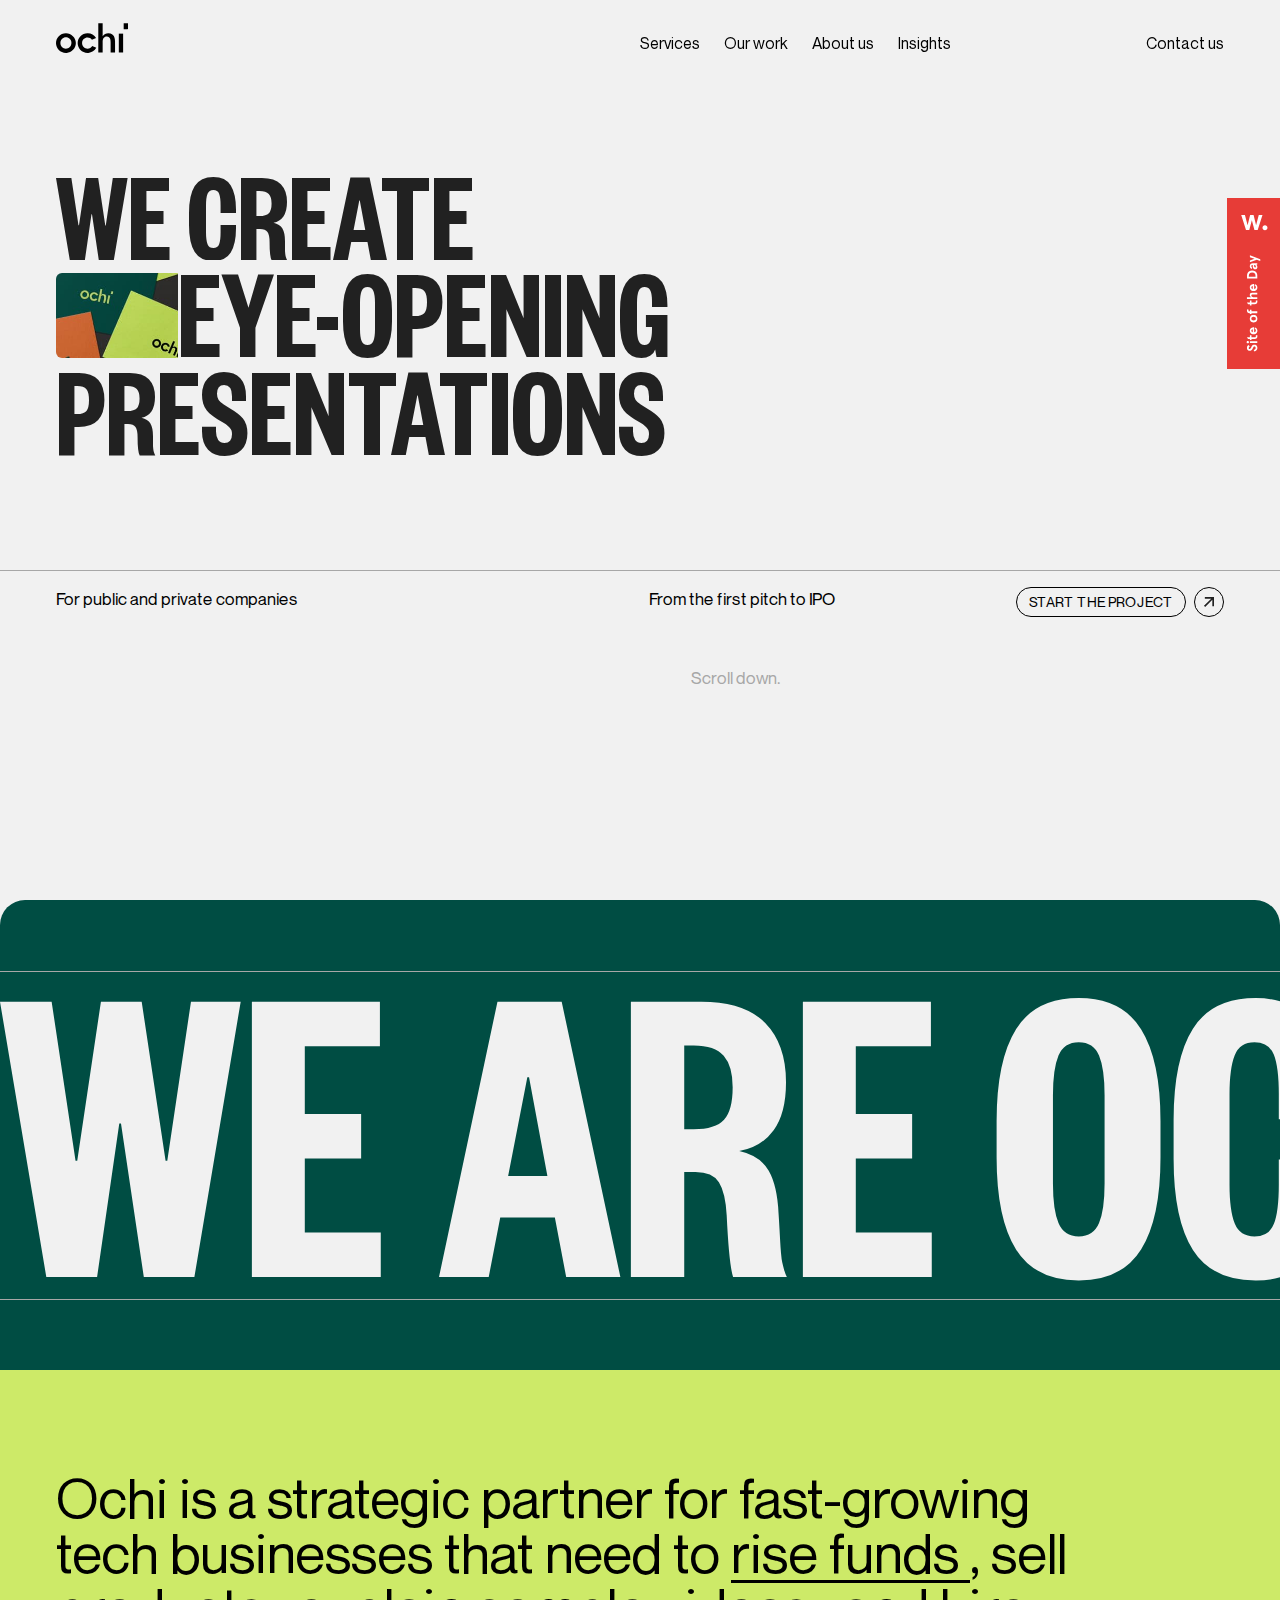
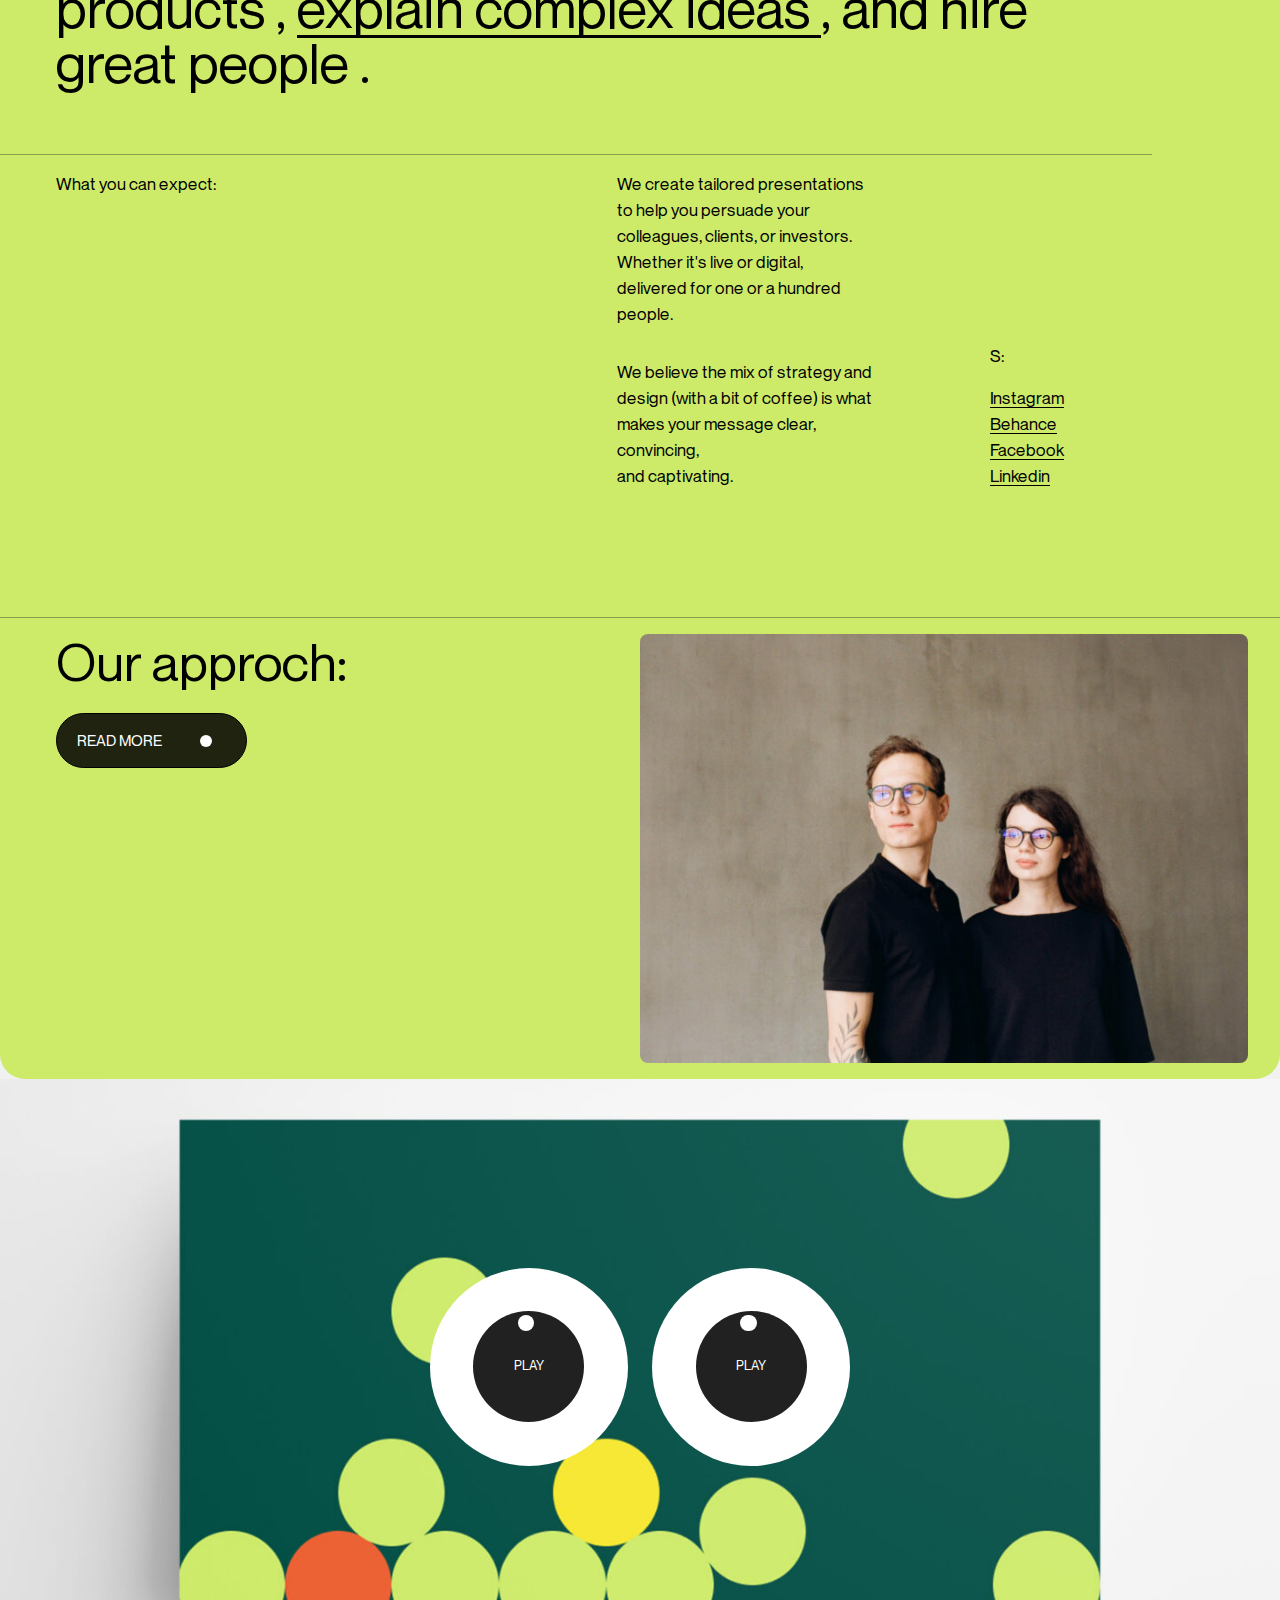
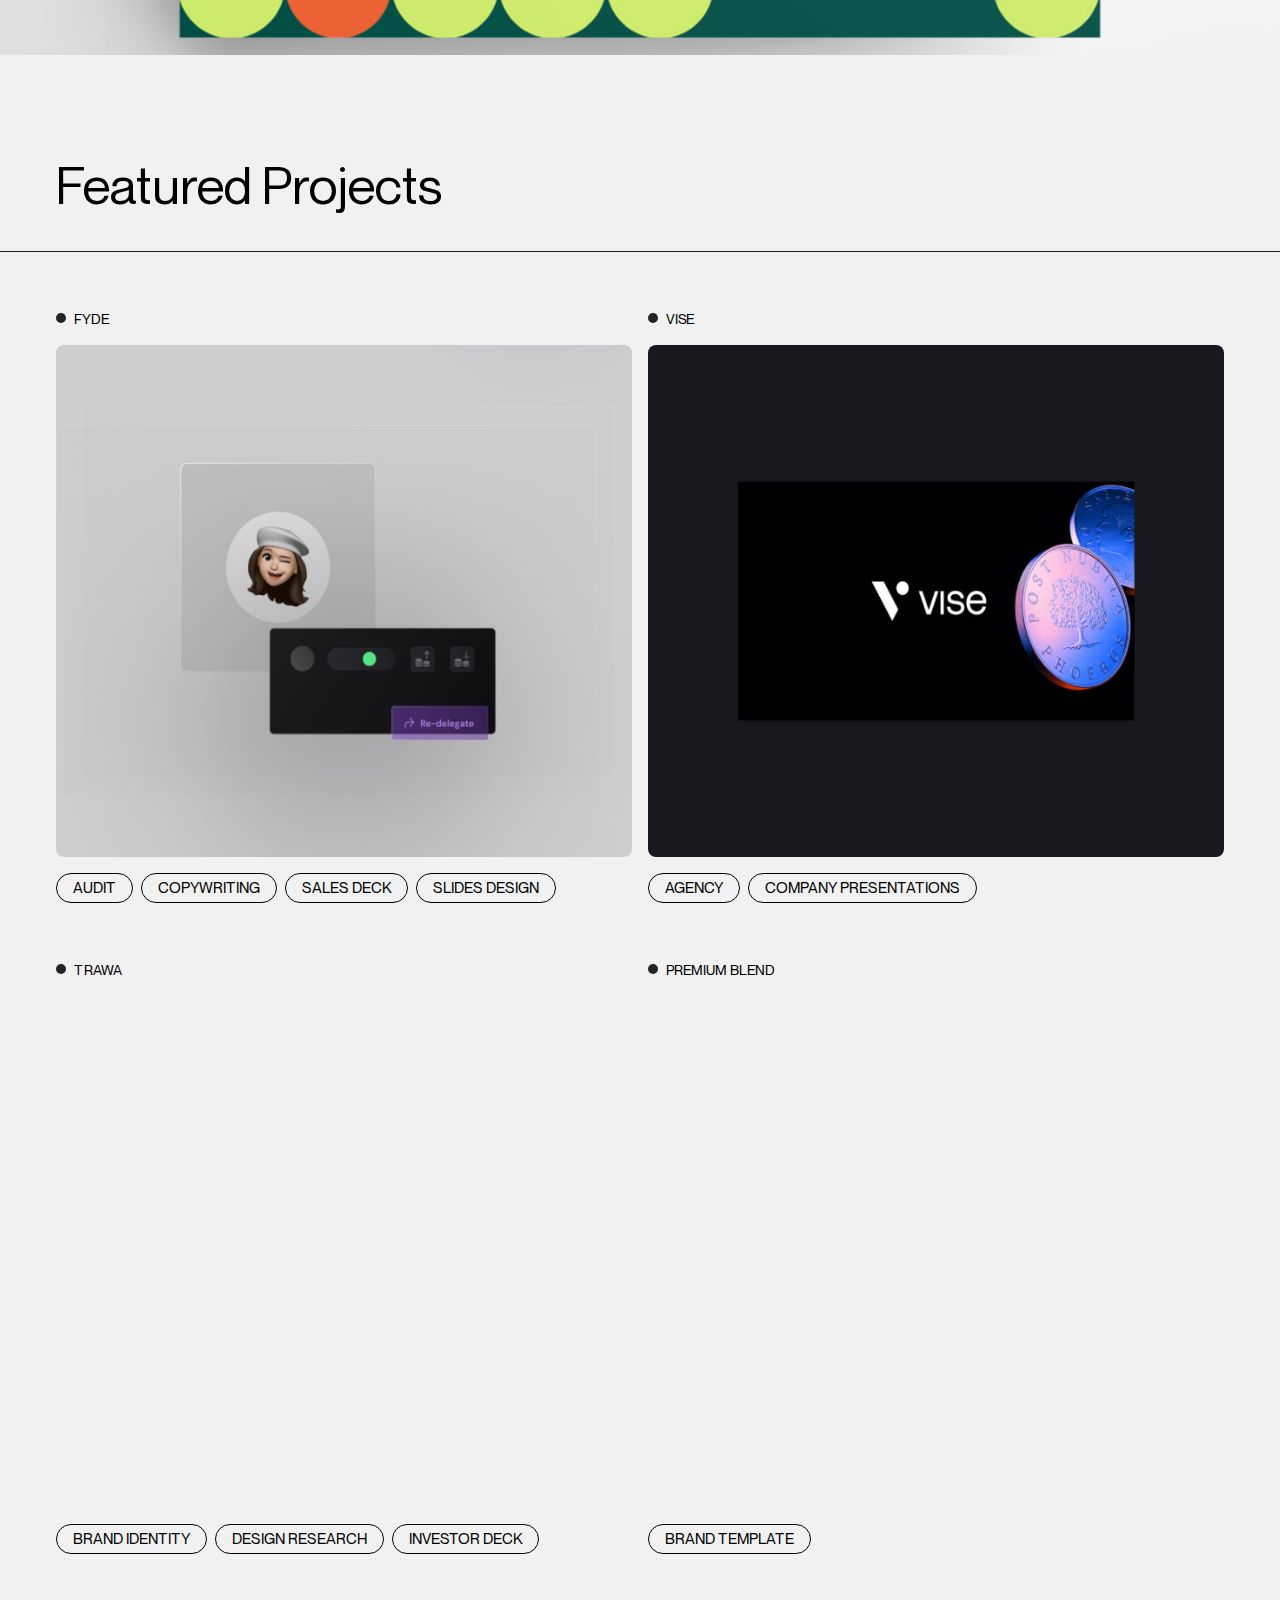
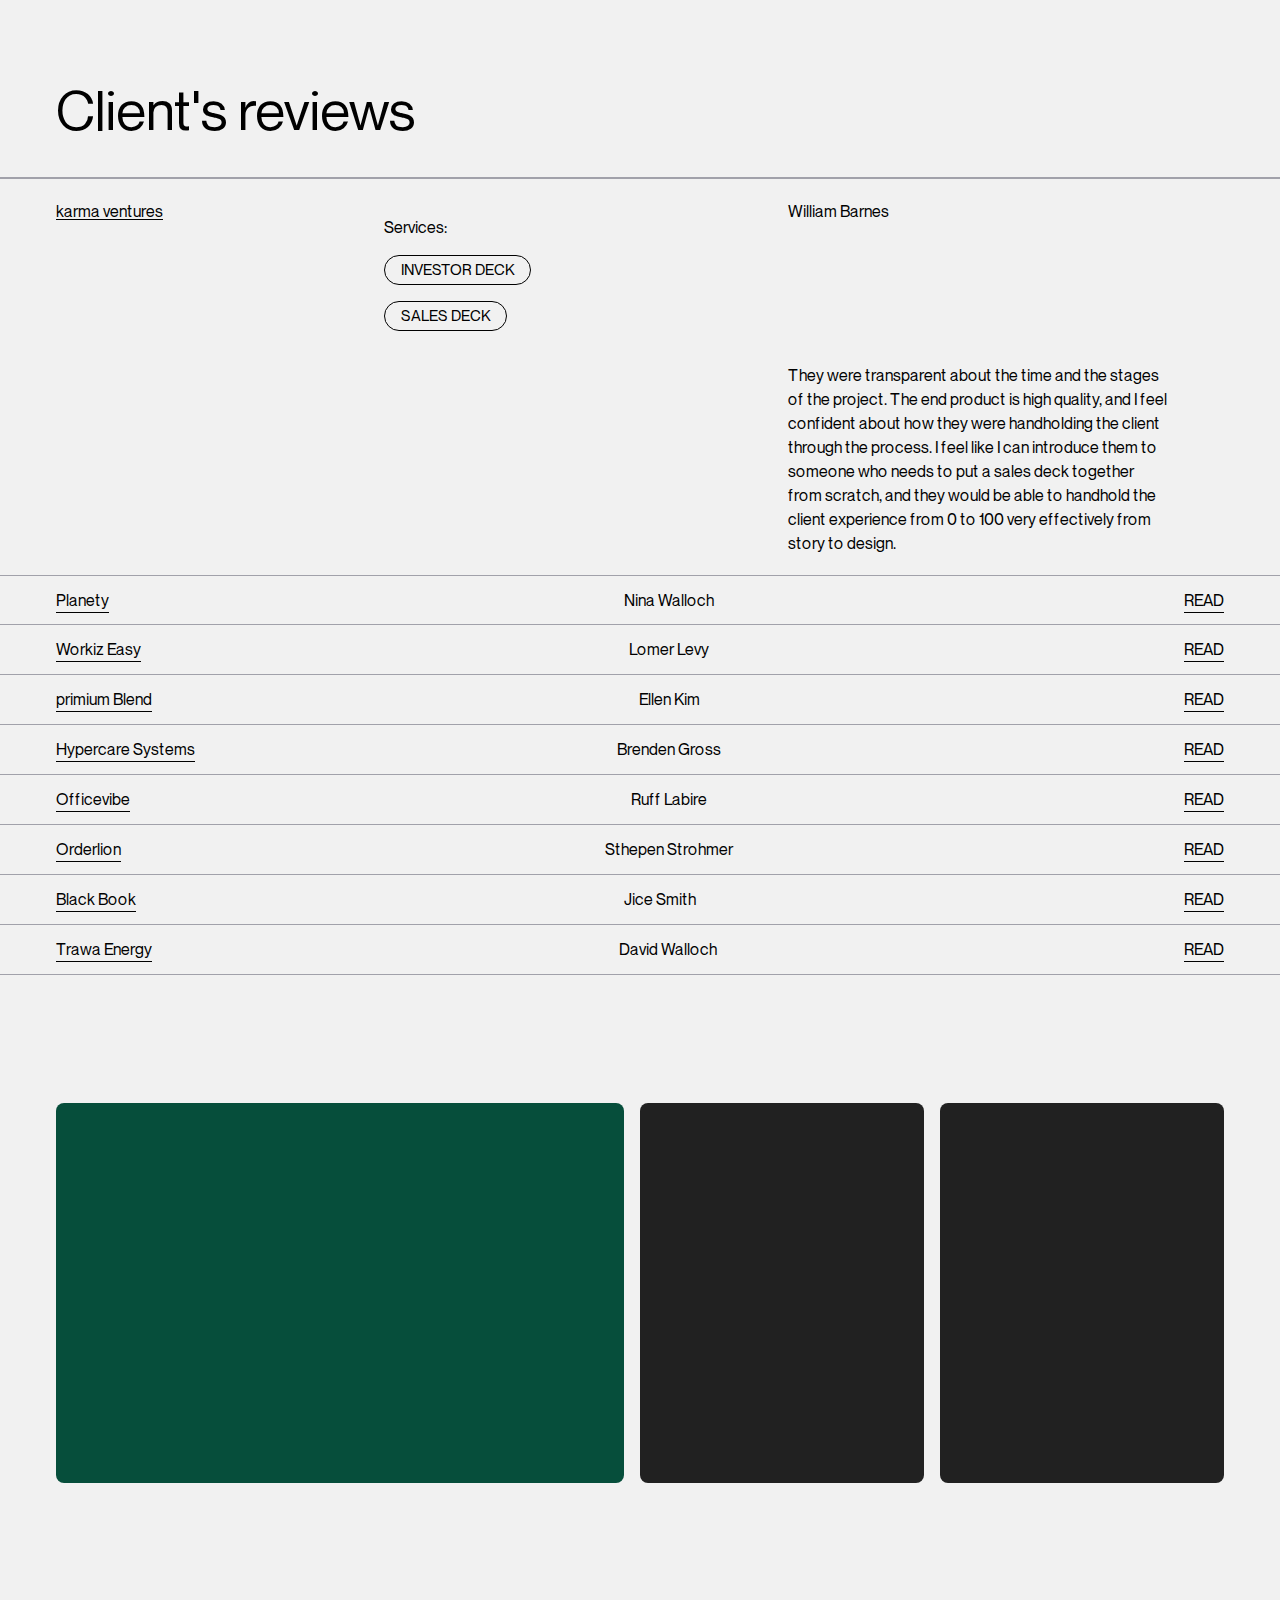
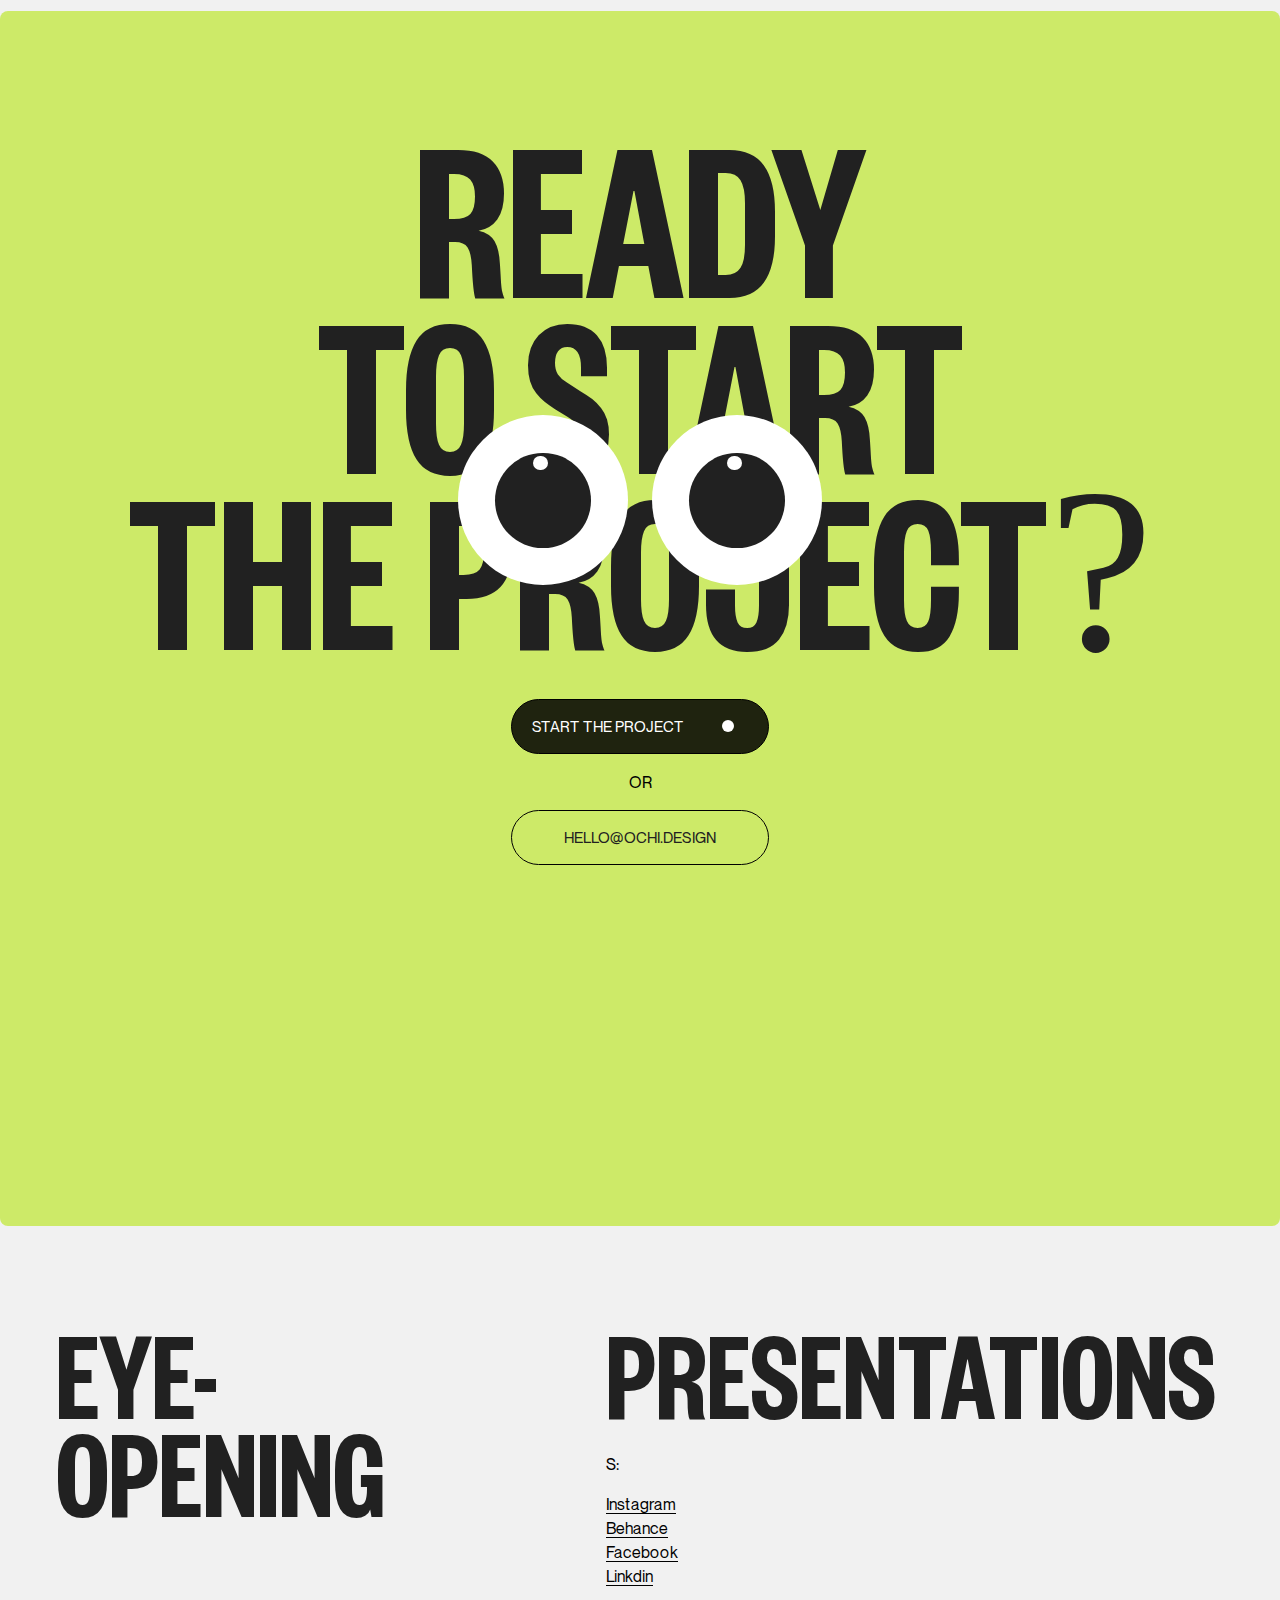
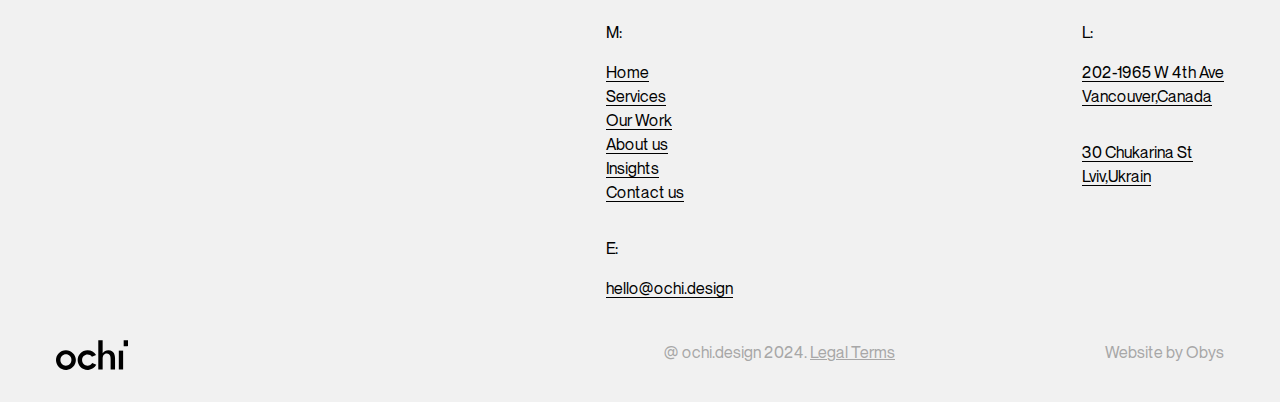
<file: index.html>
<!DOCTYPE html>
<html lang="en">
<head>
    <meta charset="UTF-8">
    <meta name="viewport" content="width=device-width, initial-scale=1.0">
    <link rel="shortcut icon" href="/favicon_io/favicon.ico" type="image/x-icon">
    <link rel="stylesheet" href="style.css">
    <script src="tailwind/tailwind.js"></script>
    <!-- <link rel="stylesheet" href="responsive.css"> -->
    <title>OCHI-Presentation Design Agency</title>
</head>
<body>
    <section class="w-full section-1 relative xl:min-h-screen">
        <header class="fixed flex h-[60px] xl:px-14 xl:h-[8.5vh] px-5 w-full z-50 items-center justify-between bg-opacity-10 backdrop-filter backdrop-blur-md lg:text-[16px]">
            <div class="logo-cnt w-[50%]">
                <div class="logo">
                    <img src="assets/logo.svg" alt="">
                </div>
            </div>
            <div class="nav-cnt w-[50%] hidden lg:flex justify-between lg:pt-[1%]">
                <nav class="flex gap-6">
                    <div class="nav-anchor-cnt">
                        <a href="#" class="nav-anchor">
                            <span>Services</span>
                            <div class="nav-anchor-before">Services</div>
                            <div class="nav-anchor-after">Services</div>
                            <div class="nav-anchor-line"></div>
                        </a>
                    </div>
                    <div class="nav-anchor-cnt">
                        <a href="#" class="nav-anchor">
                            <span>Our work</span>
                            <div class="nav-anchor-before">Our work</div>
                            <div class="nav-anchor-after">Our work</div>
                            <div class="nav-anchor-line"></div>
                        </a>
                    </div>
                    <div class="nav-anchor-cnt">
                        <a href="#" class="nav-anchor">
                            <span>About us</span>
                            <div class="nav-anchor-before">About us</div>
                            <div class="nav-anchor-after">About us</div>
                            <div class="nav-anchor-line"></div>
                        </a>
                    </div>
                    <div class="nav-anchor-cnt">
                        <a href="#" class="nav-anchor">
                            <span>Insights</span>
                            <div class="nav-anchor-before">Insights</div>
                            <div class="nav-anchor-after">Insights</div>
                            <div class="nav-anchor-line"></div>
                        </a>
                    </div>
                </nav>
                <div class="nav-anchor-cnt">
                    <a href="#" class="nav-anchor">
                        <span class="nav-anchor-span">Contact us</span>
                        <div class="nav-anchor-before">Contact us</div>
                        <div class="nav-anchor-after">Contact us</div>
                        <div class="nav-anchor-line"></div>
                    </a>
                </div>
            </div>
            <button class="menu-icon-cnt relative lg:hidden">
                <div class="menu-icon menu-icon-1 w-full h-[1.5px] absolute "></div>
                <div class="menu-icon menu-icon-2 w-full h-[1.5px] absolute "></div>
            </button>
        </header>
        <main class="w-full h-[380px] pl-5 flex items-center md:h-[520px] xl:h-[570px] xl:items-center xl:pl-14">
            <div class="left-main w-[100%] flex flex-col mb-[6.5%] text-[64px] leading-[48px] sm:justify-start sm:text-[64px] sm:leading-[48px] sm:pt-[2%] md:pt-[0%] md:mb-[15%] md:text-[90px] md:leading-[68px] lg:letterSpacing-tightest lg:text-[100px] lg:leading-[70px] lg:mb-[2%] xl:mb-[-4%]  xl:letterSpacing-normal xl:text-[130px] xl:leading-[98px] xl:pt-[0%] xl:font-semibold">
                <div class="hero-text">WE CREATE</div>
                <div class="flex items-end relative mt-2 md:mt-3 xl:mt-3">
                    <div class="hero-img rounded-md self-end h-[41.6px] w-[64px] sm:w-[64px] sm:h-[41.6px] md:w-[90px] md:h-[58.5px] lg:w-[100px] lg:h-[65px] xl:w-[130px] xl:h-[84.5px]"></div>
                    <div class="hero-text absolute z-10 left-[20%] sm:left-[13%] lg:left-[11%] xl:left-[10%]" id="eye-opening">EYE-OPENING</div>
                </div>
                <div class="hero-text">PRESENTATIONS</div>
            </div>
        </main>
        <div class="ipo-pitch-cnt h-[245px] w-[100%] flex flex-col justify-between xl:h-[150px] ]">
            <div class="pitch-box grid grid-cols-1 gap-8 mt-[1%] md:mt-[0%] md:grid-cols-3 md:gap-0 xl:px-14 xl:pt-1.5 px-5 pt-1 ">
                <div class="pitch-text text-[16px] leading-[24px] xl:text-[17px] xl:leading-[26px">
                    For public and private companies
                </div>
                <div class="lg:text-right ">
                    <div class="pitch-text text-[16px] leading-[24px] xl:text-[17px] xl:leading-[26px">
                        From the first pitch to IPO
                    </div>
                </div>
                <div class="wide-btn-nd-arrow-cnt flex gap-2 md:justify-end">
                    <button class="h-elem wide-btn px-4 py-1 text-[14px] leading-[14px] h-[30px] border-[1.5px] border-black rounded-full sm:px-2 xl:h-[30px] xl:px-3">
                        START THE PROJECT
                    </button>
                    <button class="h-elem arrow-btn rounded-full w-[30px] h-[30px] flex justify-center items-center relative overflow-hidden bg-none hidden xl:flex">
                        <div class="h-elem  arrow-btn-div absolute z-10 flex justify-center items-center">
                            <svg xmlns="http://www.w3.org/2000/svg" class="h-elem" viewBox="0 0 24 24" style="fill: #212121;"><path d="M16.0037 9.41421L7.39712 18.0208L5.98291 16.6066L14.5895 8H7.00373V6H18.0037V17H16.0037V9.41421Z"></path></svg>
                        </div>
                        <div class="h-elem arrow-btn-before absolute w-full h-full rounded-full"></div>
                    </button>
                </div>
            </div>
            <div class="scroll-down-text text-[17px] hidden mb-5 xl:flex xl:justify-end">
                <div class="w-[46%] ">Scroll down.</div>
            </div>
        </div>
        <div class="right-main absolute right-0 top-[17%] z-10 scale-50 origin-top-right md:top-[13%] md:scale-100 lg:top-[20%] xl:top-[22%]">
            <svg width="53.08" height="171.358">
                <path class="js-color-bg" fill="#E73C37" d="M0 0h53.08v171.358H0z"></path>
                <g class="js-color-text" fill="#fff">
                    <path d="M30.016 151.575a3.599 3.599 0 0 1-2.484 1.878l-.965-1.535c.623-.155 1.126-.401 1.506-.737.38-.337.57-.768.57-1.293 0-.4-.101-.722-.301-.966-.199-.242-.504-.365-.912-.365-.254 0-.478.083-.674.249a2.423 2.423 0 0 0-.511.62c-.146.249-.331.603-.556 1.061l-.204.424c-.293.584-.66 1.052-1.104 1.403-.443.351-1.011.525-1.703.525-.516 0-.983-.119-1.402-.357-.42-.239-.748-.575-.986-1.009s-.357-.929-.357-1.483c0-1.413.619-2.378 1.855-2.895l.979 1.535c-.721.253-1.082.706-1.082 1.359 0 .282.09.526.271.73.182.205.402.308.665.308s.495-.091.694-.271a2.51 2.51 0 0 0 .512-.657c.141-.258.324-.631.548-1.118.224-.478.454-.879.687-1.206a2.76 2.76 0 0 1 .914-.803c.375-.211.83-.315 1.367-.315.613 0 1.152.139 1.614.417.463.278.819.665 1.067 1.162s.373 1.062.373 1.695a3.545 3.545 0 0 1-.381 1.644M21.627 145.02a1.13 1.13 0 0 1-.833.336c-.332 0-.61-.111-.834-.336s-.336-.502-.336-.833c0-.332.112-.608.336-.833s.502-.337.834-.337c.331 0 .608.112.833.337s.336.501.336.833c0 .331-.111.608-.336.833m1.285-1.74h7.367v1.812h-7.367v-1.812zM29.709 140.226c-.458.479-1.135.716-2.031.716h-3.216v1.141h-1.55v-1.141H21.07l-1.139-1.812h2.98v-1.945h1.55v1.945h3.187c.438 0 .748-.081.928-.242.181-.16.27-.402.27-.723 0-.244-.057-.479-.175-.702l1.462-.424c.176.38.264.779.264 1.198-.001.849-.23 1.511-.688 1.989M29.833 134.72a3.333 3.333 0 0 1-1.433 1.169c-.579.249-1.182.373-1.805.373s-1.225-.124-1.805-.373a3.347 3.347 0 0 1-1.434-1.169c-.375-.531-.563-1.196-.563-1.995 0-.77.184-1.413.549-1.93a3.282 3.282 0 0 1 1.381-1.14 4.239 4.239 0 0 1 1.711-.365h.746v5.072a1.796 1.796 0 0 0 1.168-.49c.332-.307.496-.724.496-1.249 0-.41-.092-.753-.277-1.031-.185-.277-.473-.528-.862-.753l.542-1.462c.691.303 1.223.724 1.592 1.265.371.541.557 1.235.557 2.083 0 .798-.188 1.463-.563 1.995m-4.085-3.574c-.41.088-.746.261-1.009.519s-.394.611-.394 1.06c0 .429.135.784.408 1.067s.604.458.994.526v-3.172zM29.898 122.64c-.33.565-.783.996-1.359 1.294-.574.297-1.221.445-1.943.445-.721 0-1.369-.148-1.943-.445-.576-.298-1.029-.729-1.36-1.294s-.496-1.232-.496-2.002c0-.771.165-1.438.496-2.003a3.301 3.301 0 0 1 1.36-1.293c.574-.298 1.223-.446 1.943-.446.723 0 1.369.148 1.943.446a3.293 3.293 0 0 1 1.359 1.293c.332.564.497 1.232.497 2.003.001.769-.165 1.436-.497 2.002m-1.703-3.347c-.433-.331-.967-.497-1.6-.497s-1.167.166-1.602.497c-.433.33-.649.778-.649 1.345 0 .564.217 1.013.649 1.344.435.332.969.498 1.602.498s1.167-.166 1.6-.498c.435-.331.65-.779.65-1.344.001-.567-.215-1.015-.65-1.345M24.462 115.16v.936h-1.55v-.936h-.381c-.866 0-1.516-.227-1.95-.68-.433-.453-.649-1.074-.649-1.863 0-.556.096-1.014.291-1.374l1.463.396a2.238 2.238 0 0 0-.205.876c0 .556.307.834.92.834h.512v-1.55h1.55v1.55h5.817v1.812h-5.818zM29.709 105.543c-.458.479-1.135.717-2.031.717h-3.216v1.14h-1.55v-1.14H21.07l-1.139-1.813h2.98v-1.944h1.55v1.944h3.187c.438 0 .748-.081.928-.241.181-.16.27-.402.27-.724 0-.244-.057-.478-.175-.702l1.462-.424c.176.38.264.78.264 1.199-.001.848-.23 1.51-.688 1.988M19.931 101.104v-1.812h4.166a2.805 2.805 0 0 1-.942-.973 2.622 2.622 0 0 1-.358-1.367c0-.711.188-1.271.562-1.681.376-.409.93-.614 1.66-.614h5.262v1.813H25.66c-.449 0-.779.09-.994.27-.215.181-.321.455-.321.826 0 .292.103.57.308.833.204.263.516.478.936.644.418.166.945.249 1.578.249h3.113v1.812H19.931zM29.833 91.469a3.333 3.333 0 0 1-1.433 1.169 4.545 4.545 0 0 1-3.61 0 3.345 3.345 0 0 1-1.433-1.169c-.375-.532-.563-1.197-.563-1.995 0-.771.184-1.413.549-1.93a3.284 3.284 0 0 1 1.381-1.141 4.239 4.239 0 0 1 1.711-.365h.746v5.072c.446-.02.838-.183 1.168-.49.332-.307.496-.724.496-1.249 0-.409-.092-.753-.277-1.03-.185-.278-.473-.529-.862-.753l.542-1.462c.691.302 1.223.724 1.592 1.265.371.541.557 1.234.557 2.083-.001.797-.189 1.463-.564 1.995m-4.085-3.574c-.41.088-.746.261-1.009.519-.263.259-.394.611-.394 1.061 0 .428.135.784.408 1.066s.604.458.994.526v-3.172zM20.047 80.572V77.37c0-.847.187-1.631.557-2.353.369-.721.938-1.303 1.703-1.746.764-.444 1.717-.665 2.857-.665 1.139 0 2.092.221 2.857.665.764.443 1.332 1.025 1.701 1.746.371.722.557 1.506.557 2.353v3.202H20.047zm8.478-2.601c0-.975-.251-1.791-.753-2.448-.501-.658-1.372-.987-2.608-.987-1.238 0-2.107.329-2.609.987-.502.657-.754 1.474-.754 2.448v.701h6.725v-.701zM29.812 70.685c-.39.419-.94.628-1.651.628-.731 0-1.315-.277-1.754-.833s-.658-1.306-.658-2.251v-1.286h-.321c-.36 0-.631.122-.812.365s-.271.551-.271.921c0 .633.282 1.059.849 1.271l-.352 1.535a2.326 2.326 0 0 1-1.484-.943c-.374-.512-.562-1.133-.562-1.863 0-.984.261-1.747.782-2.288.521-.54 1.289-.812 2.302-.812h4.399v1.492l-.936.19c.702.573 1.052 1.33 1.052 2.265.001.653-.194 1.19-.583 1.609m-1.382-3.246c-.277-.332-.645-.497-1.104-.497h-.146v1.213c0 .4.078.709.233.929.156.219.395.328.717.328a.655.655 0 0 0 .519-.227c.132-.151.197-.348.197-.592a1.742 1.742 0 0 0-.416-1.154M29.812 61.639l-6.9 2.674v-1.827l4.619-1.711-4.619-1.607v-1.813l10.349 3.801v1.754zM35.481 17.006l-4.782 14.969h-3.266l-2.584-9.682-2.584 9.682h-3.267l-4.783-14.969h3.713l2.674 10.275 2.525-10.275h3.444l2.525 10.275 2.674-10.275zM37.979 27.163c1.426 0 2.496 1.069 2.496 2.495 0 1.425-1.07 2.495-2.496 2.495s-2.494-1.07-2.494-2.495c-.001-1.426 1.068-2.495 2.494-2.495"></path>
                </g>
            </svg>
        </div>
    </section>
    <section class="w-full section-2 flex items-center h-[233px] sm:h-[300px] lg:h-[385px] xl:h-[470px]">
        <div class="marquee w-full h-[50%] pb-4 flex items-center overflow-y-hidden gap-x-6 sm:h-[55%] sm:gap-x-8 md:h-[65%] md:gap-x-12  xl:h-[70%] md:gap-x-20 xl:pb-10">
            <div class="marquee-child text-[126px] leading-[66px] sm:text-[205px] sm:leading-[107px] md:text-[234px] md:leading-[122px] lg:text-[306px] lg:leading-[159px] xl:text-[437px] xl:leading-[227px]">
                WE ARE OCHI
            </div>
            <div class="marquee-child text-[126px] leading-[66px] sm:text-[205px] sm:leading-[107px] md:text-[234px] md:leading-[122px] lg:text-[306px] lg:leading-[159px] xl:text-[437px] xl:leading-[227px]">
                WE ARE OCHI
            </div>
            <div class="marquee-child text-[126px] leading-[66px] sm:text-[205px] sm:leading-[107px] md:text-[234px] md:leading-[122px] lg:text-[306px] lg:leading-[159px] xl:text-[437px] xl:leading-[227px]">
                WE ARE OCHI
            </div>
            <div class="marquee-child text-[126px] leading-[66px] sm:text-[205px] sm:leading-[107px] md:text-[234px] md:leading-[122px] lg:text-[306px] lg:leading-[159px] xl:text-[437px] xl:leading-[227px]">
                WE ARE OCHI
            </div>
            <div class="marquee-child text-[126px] leading-[66px] sm:text-[205px] sm:leading-[107px] md:text-[234px] md:leading-[122px] lg:text-[306px] lg:leading-[159px] xl:text-[437px] xl:leading-[227px]">
                WE ARE OCHI
            </div>
            <div class="marquee-child text-[126px] leading-[66px] sm:text-[205px] sm:leading-[107px] md:text-[234px] md:leading-[122px] lg:text-[306px] lg:leading-[159px] xl:text-[437px] xl:leading-[227px]">
                WE ARE OCHI
            </div>
            <div class="marquee-child text-[126px] leading-[66px] sm:text-[205px] sm:leading-[107px] md:text-[234px] md:leading-[122px] lg:text-[306px] lg:leading-[159px] xl:text-[437px] xl:leading-[227px]">
                WE ARE OCHI
            </div>
            <div class="marquee-child text-[126px] leading-[66px] sm:text-[205px] sm:leading-[107px] md:text-[234px] md:leading-[122px] lg:text-[306px] lg:leading-[159px] xl:text-[437px] xl:leading-[227px]">
                WE ARE OCHI
            </div>
            <div class="marquee-child text-[126px] leading-[66px] sm:text-[205px] sm:leading-[107px] md:text-[234px] md:leading-[122px] lg:text-[306px] lg:leading-[159px] xl:text-[437px] xl:leading-[227px]">
                WE ARE OCHI
            </div>
            <div class="marquee-child text-[126px] leading-[66px] sm:text-[205px] sm:leading-[107px] md:text-[234px] md:leading-[122px] lg:text-[306px] lg:leading-[159px] xl:text-[437px] xl:leading-[227px]">
                WE ARE OCHI
            </div>
            <div class="marquee-child text-[126px] leading-[66px] sm:text-[205px] sm:leading-[107px] md:text-[234px] md:leading-[122px] lg:text-[306px] lg:leading-[159px] xl:text-[437px] xl:leading-[227px]">
                WE ARE OCHI
            </div>
            <div class="marquee-child text-[126px] leading-[66px] sm:text-[205px] sm:leading-[107px] md:text-[234px] md:leading-[122px] lg:text-[306px] lg:leading-[159px] xl:text-[437px] xl:leading-[227px]">
                WE ARE OCHI
            </div>
            <div class="marquee-child text-[126px] leading-[66px] sm:text-[205px] sm:leading-[107px] md:text-[234px] md:leading-[122px] lg:text-[306px] lg:leading-[159px] xl:text-[437px] xl:leading-[227px]">
                WE ARE OCHI
            </div>
        </div>
    </section>
    <section class="w-full section-3 pt-16 xl:pt-[100px]">
        <div class="lime-description w-full text-[31px] leading-[31px] px-6 pb-16 md:text-[40px] md:leading-[40px] lg:text-[52px] lg:leading-[52px] xl:text-[55px] xl:leading-[55px] xl:px-14 xl:w-[90%]">
            Ochi is a strategic partner for fast-growing tech businesses that need to
            <a class="sonic-parent cursor-pointer">
                <div class="sonic relative inline underline underline-offset-2 decoration-[0.07em] lg:no-underline">
                    <span class="">rise funds</span>
                    <div class="sonic-before absolute hidden lg:block h-[0.05em]"></div>
                    <div class="sonic-after absolute hidden lg:block h-[0.05em]"></div>
                </div>
            </a>,<br class="hidden lg:block xl:hidden">
            <a class="sonic-parent cursor-pointer">
                <div class="sonic relative inline underline underline-offset-2 decoration-[0.07em] lg:no-underline">
                    <span class="">sell products</span>
                    <div class="sonic-before absolute hidden lg:block h-[0.05em]"></div>
                    <div class="sonic-after absolute hidden lg:block h-[0.05em]"></div>
                </div>
            </a>,
            <a class="sonic-parent cursor-pointer">
                <div class="sonic relative inline underline underline-offset-2 decoration-[0.07em] lg:no-underline">
                    <span class="">
                        explain complex ideas
                    </span>
                    <div class="sonic-before absolute hidden lg:block h-[0.05em]"></div>
                    <div class="sonic-after absolute hidden lg:block h-[0.05em]"></div>
                </div>
            </a>,<br class="hidden lg:block xl:hidden"> and 
            <a class="sonic-parent cursor-pointer">
                <div class="sonic relative inline underline underline-offset-2 decoration-[0.07em] lg:no-underline">
                    <span class="">
                        hire great people
                    </span>
                    <div class="sonic-before absolute hidden lg:block  h-[0.05em]"></div>
                    <div class="sonic-after absolute hidden lg:block h-[0.05em] "></div>
                </div>
            </a>.
        </div>
        <div class="summary_nd_socials_cnt px-6 pt-4 pb-24 flex flex-col gap-8 md:flex-row md:justify-between  xl:text-[17px] xl:leading-[26px] xl:pb-32 xl:px-14">
            <div class="expact lg:w-[38%]">What you can expect:</div>
            <div class="summary-wrapper md:w-[35%] lg:w-[30%] xl:w-[22%]">
                <div class="">
                    We create tailored presentations to help <br class="md:hidden">
                    you persuade your colleagues, clients, or <br class="md:hidden" >
                    investors. Whether it's live or digital,<br class="md:hidden"> 
                    delivered for one or a hundred people.
                </div>
                <div class="mt-8">
                    We believe the mix of strategy and <br class="md:hidden">
                    design (with a bit of coffee) is what <br class="md:hidden">
                    makes your message clear, convincing, <br>
                    and captivating.
                </div>
            </div>
            <div class="socials-wrapper md:flex md:flex-col md:justify-end md:items-end xl:w-[20%] xl:items-start">
                <div class="">
                    <div class="">S:</div>
                    <div class="socials-cnt mt-6 md:mt-4">
                        <div class="">
                            <a class="sonic-parent cursor-pointer">
                                <div class="sonic relative inline underline underline-offset-2 decoration-[0.07em] lg:no-underline">
                                    <span class="">Instagram</span>
                                    <div class="sonic-before absolute hidden lg:block h-[0.5px] bottom-[0.5px]"></div>
                                    <div class="sonic-after absolute hidden lg:block h-[0.5px] bottom-[0.5px]"></div>
                                </div>
                            </a>
                        </div>
                        <div class="">
                            <a class="sonic-parent cursor-pointer">
                                <div class="sonic relative inline underline underline-offset-2 decoration-[0.07em] lg:no-underline">
                                    <span class="">Behance</span>
                                    <div class="sonic-before absolute hidden lg:block h-[0.5px] bottom-[0.5px]"></div>
                                    <div class="sonic-after absolute hidden lg:block h-[0.5px] bottom-[0.5px]"></div>
                                </div>
                            </a>
                        </div>
                        <div class="">
                            <a class="sonic-parent cursor-pointer">
                                <div class="sonic relative inline underline underline-offset-2 decoration-[0.07em] lg:no-underline">
                                    <span class="">Facebook</span>
                                    <div class="sonic-before absolute hidden lg:block h-[0.5px] bottom-[0.5px]"></div>
                                    <div class="sonic-after absolute hidden lg:block h-[0.5px] bottom-[0.5px]"></div>
                                </div>
                            </a>
                        </div>
                        <div class="">
                            <a class="sonic-parent cursor-pointer">
                                <div class="sonic relative inline underline underline-offset-2 decoration-[0.07em] lg:no-underline">
                                    <span class="">Linkedin</span>
                                    <div class="sonic-before absolute hidden lg:block h-[0.5px] bottom-[0.5px]"></div>
                                    <div class="sonic-after absolute hidden lg:block h-[0.5px] bottom-[0.5px]"></div>
                                </div>
                            </a>
                        </div>
                    </div>
                </div>
            </div>
        </div>
        <div class="approch_nd_team_cnt  w-full px-6 py-4 grid grid-cols-1 gap-10 md:grid-cols-2 md:gap-0 xl:px-14">
            <div class="approch-nd_btn_cnt">
                <div class="text-[31px] leading-[31px] md:text-[40px] md:leading-[40px] lg:text-[52px] lg:leading-[52px]xl:text-[55px] xl:leading-[55px]">Our approch:</div>
                <button class="blink-parent blink-hover flex justify-between items-center gap-6 mt-6 px-5 h-[55px] rounded-full border-[1px] border-black bg-black/85 text-[14px] leading-[14px] text-white relative overflow-hidden xl:text-[15px] xl:leading-[15px]">
                    <span class="blink-hover relative z-10">
                        READ MORE
                    </span>
                    <div class="blink-dot blink-hover w-[40px] h-[40px] rounded-full bg-white relative z-10">
                        <svg xmlns="http://www.w3.org/2000/svg" class="blink-hover" viewBox="0 0 24 24" style="fill: #212121;"><path d="M16.0037 9.41421L7.39712 18.0208L5.98291 16.6066L14.5895 8H7.00373V6H18.0037V17H16.0037V9.41421Z"></path></svg>
                    </div>
                    <div class="blink-hover absolute blink-black w-[100%] rounded-full bg-black left-[0]"></div>
                </button>
            </div>
            <div class="team-photo-cnt w-full md:w-auto">
                <div class="team-photo w-[100%] h-[62vw] rounded-lg md:w-[47.5vw] md:h-[33.5vw] overflow-hidden">
                    <img src="assets/team.jpg" class="w-full h-full" alt="" loading="lazy">
                </div>
            </div>
        </div>
    </section>
    <section class="w-full section-4 h-[75vw] flex justify-center items-center sm:h-[60vw] xl:h-[45vw]">
        <div class="eye-cnt flex justify-center items-center gap-6">
            <div class="eye-ball w-[32vw] h-[32vw] flex justify-center items-center sm:w-[29vw] sm:h-[29vw] md:w-[25vw] md:h-[25vw] lg:w-[20vw] lg:h-[20vw] xl:w-[15.5vw] xl:h-[15.5vw]">
                <div class="eye relative flex justify-center items-center">
                    <div class="pupil relative shadow-3xl">
                        <div class="pupil-dot absolute rounded-full bg-white"></div>
                    </div>
                    <div class="play absolute cursor-pointer text-white text-[2.7vw] leading-[2.7vw] sm:text-[2.2vw] sm:leading-[2.2vw] md:text-[2vw] md:leading-[2vw] lg:text-[1.4vw] lg:leading-[1.4vw] xl:text-[1vw] xl:leading-[1vw]">PLAY</div>
                </div>
            </div>
            <div class="eye-ball w-[32vw] h-[32vw] flex justify-center items-center sm:w-[29vw] sm:h-[29vw] md:w-[25vw] md:h-[25vw] lg:w-[20vw] lg:h-[20vw] xl:w-[15.5vw] xl:h-[15.5vw]">
                <div class="eye relative flex justify-center items-center">
                    <div class="pupil relative shadow-3xl">
                        <div class="pupil-dot absolute rounded-full bg-white"></div>
                    </div>
                    <div class="play absolute cursor-pointer text-white text-[2.7vw] leading-[2.7vw] sm:text-[2.2vw] sm:leading-[2.2vw] md:text-[2vw] md:leading-[2vw] lg:text-[1.4vw] lg:leading-[1.4vw] xl:text-[1vw] xl:leading-[1vw]">PLAY</div>
                </div>
            </div>
        </div>
    </section>
    <section class="w-full section-5 pt-16">
        <div class="featured-box px-5 pb-10 text-[31px] leading-[31px] md:text-[40px] md:leading-[40px] lg:text-[52px] lg:leading-[52px] lg:pt-10 xl:px-14">Featured Projects</div>
        <div class="poster-parent grid grid-cols-1 pt-14 gap-12 md:grid-cols-2 md:gap-4 md:px-4 xl:px-14">
            <div class="poster-cnt px-5 md:px-0">
                <div class="fyde flex gap-2 items-center">
                    <div class="w-[10px] h-[10px] rounded-full bg-black/85"></div>
                    <div class="text-[14px] leading-[21px]">FYDE</div>
                </div>
                <div id="fyde-wrapper" class="poster-wrapper relative w-[100%] h-[77vw] md:h-[40vw] mt-4">
                    <div class="poster w-full h-full rounded-lg xl:relative overflow-hidden" id="first-poster">
                        <img src="assets/pic-1.png" class="w-full h-full" loading="lazy" alt="">
                    </div>
                    <div class="poster-text-parent absolute hidden xl:block h-[auto] w-[auto] overflow-hidden">
                        <div class="poster-text-wrapper">
                            <div id="vise" class="vise poster-text-cnt relative text-[170px] leading-[140px] flex justify-center items-center overflow-hidden">
                                <div class="text-item">F</div>
                                <div class="text-item">Y</div>
                                <div class="text-item">D</div>
                                <div class="text-item">E</div>
                            </div>
                        </div>
                    </div>
                </div>
                <div class="poster-links-wrapper w-[100%] flex gap-2 flex-wrap mt-4">
                    <button class="blink-parent blink-hover relative flex justify-between items-center px-4 py-1 text-[14px] leading-[14px] h-[30px] rounded-full border-[1px] border-black relative overflow-hidden xl:text-[15px] xl:leading-[15px]">
                        <span class="blink-hover relative z-10">
                            AUDIT
                        </span>
                        <div class="blink-hover absolute blink-black w-[120%] rounded-full bg-black -left-[10%]"></div>
                    </button>
                    <button class="blink-parent blink-hover relative flex justify-between items-center px-4 py-1 text-[14px] leading-[14px] h-[30px] rounded-full border-[1px] border-black relative overflow-hidden xl:text-[15px] xl:leading-[15px]">
                        <span class="blink-hover relative z-10">
                            COPYWRITING
                        </span>
                        <div class="blink-hover absolute blink-black w-[100%] rounded-full bg-black left-[0]"></div>
                    </button>
                    <button class="blink-parent blink-hover relative flex justify-between items-center px-4 py-1 text-[14px] leading-[14px] h-[30px] rounded-full border-[1px] border-black relative overflow-hidden xl:text-[15px] xl:leading-[15px]">
                        <span class="blink-hover relative z-10">
                            SALES DECK
                        </span>
                        <div class="blink-hover absolute blink-black w-[100%] rounded-full bg-black left-[0]"></div>
                    </button>
                    <button class="blink-parent blink-hover relative flex justify-between items-center px-4 py-1 text-[14px] leading-[14px] h-[30px] rounded-full border-[1px] border-black relative overflow-hidden xl:text-[15px] xl:leading-[15px]">
                        <span class="blink-hover relative z-10">
                            SLIDES DESIGN
                        </span>
                        <div class="blink-hover absolute blink-black w-[100%] rounded-full bg-black left-[0]"></div>
                    </button>
                </div>
            </div>
            <div class="poster-cnt px-5 md:px-0">
                <div class="fyde flex gap-2 items-center">
                    <div class="w-[10px] h-[10px] rounded-full bg-black/85"></div>
                    <div class="text-[14px] leading-[21px]">VISE</div>
                </div>
                <div id="vise-wrapper" class="poster-wrapper w-[100%] h-[77vw] md:h-[40vw]  mt-4 lg:relative">
                    <div class="poster w-full h-full rounded-lg xl:relative overflow-hidden" id="second-poster">
                        <img src="assets/pic-2.jpg" class="w-full h-full" loading="lazy" alt="">
                    </div>
                    <div class="poster-text-parent absolute hidden xl:block h-[auto] w-[auto] overflow-hidden">
                        <div class="poster-text-wrapper">
                            <div id="vise" class="vise poster-text-cnt relative text-[170px] leading-[140px] flex justify-center items-center overflow-hidden">
                                <div class="text-item">V</div>
                                <div class="text-item">I</div>
                                <div class="text-item">S</div>
                                <div class="text-item">E</div>
                            </div>
                        </div>
                    </div>
                </div>
                <div class="poster-links-wrapper w-[100%] flex gap-2 flex-wrap mt-4">
                    <button class="blink-parent blink-hover relative flex justify-between items-center px-4 py-1 text-[14px] leading-[14px] h-[30px] rounded-full border-[1px] border-black relative overflow-hidden xl:text-[15px] xl:leading-[15px]">
                        <span class="blink-hover relative z-10">
                            AGENCY
                        </span>
                        <div class="blink-hover absolute blink-black w-[100%] rounded-full bg-black left-[0]"></div>
                    </button>
                    <button class="blink-parent blink-hover relative flex justify-between items-center px-4 py-1 text-[14px] leading-[14px] h-[30px] rounded-full border-[1px] border-black relative overflow-hidden xl:text-[15px] xl:leading-[15px]">
                        <span class="blink-hover relative z-10">
                            COMPANY PRESENTATIONS
                        </span>
                        <div class="blink-hover absolute blink-black w-[100%] rounded-full bg-black left-[0]"></div>
                    </button>
                </div>
            </div>
        </div>
        <div class="poster-parent grid grid-cols-1 pt-14 gap-12 md:grid-cols-2 md:gap-4 md:px-4  xl:px-14">
            <div class="poster-cnt px-5 md:px-0">
                <div class="trawa flex gap-2 items-center">
                    <div class="w-[10px] h-[10px] rounded-full bg-black/85"></div>
                    <div class="text-[14px] leading-[21px]">TRAWA</div>
                </div>
                <div id="trawa-wrapper" class="poster-wrapper relative w-[100%] h-[77vw] md:h-[40vw]  mt-4">
                    <div class="poster w-full h-full rounded-lg xl:relative overflow-hidden" id="third-poster">
                        <img src="assets/pic-3.jpg" class="w-full h-full" loading="lazy" alt="">
                    </div>
                    <div class="poster-text-parent absolute hidden xl:block h-[auto] w-[auto] overflow-hidden">
                        <div class="poster-text-wrapper">
                            <div class="poster-text-cnt relative text-[170px] leading-[140px] flex justify-center items-center overflow-hidden">
                                <div class="text-item">T</div>
                                <div class="text-item">R</div>
                                <div class="text-item">A</div>
                                <div class="text-item">W</div>
                                <div class="text-item">A</div>
                            </div>
                        </div>
                    </div>
                </div>
                <div class="poster-links-wrapper w-[100%] flex gap-2 flex-wrap mt-4">
                    <button class="blink-parent blink-hover relative flex justify-between items-center px-4 py-1 text-[14px] leading-[14px] h-[30px] rounded-full border-[1px] border-black relative overflow-hidden xl:text-[15px] xl:leading-[15px]">
                        <span class="blink-hover relative z-10">
                            BRAND IDENTITY
                        </span>
                        <div class="blink-hover absolute blink-black w-[100%] rounded-full bg-black left-[0]"></div>
                    </button>
                    <button class="blink-parent blink-hover relative flex justify-between items-center px-4 py-1 text-[14px] leading-[14px] h-[30px] rounded-full border-[1px] border-black relative overflow-hidden xl:text-[15px] xl:leading-[15px]">
                        <span class="blink-hover relative z-10">
                            DESIGN RESEARCH
                        </span>
                        <div class="blink-hover absolute blink-black w-[100%] rounded-full bg-black left-[0]"></div>
                    </button>
                    <button class="blink-parent blink-hover relative flex justify-between items-center px-4 py-1 text-[14px] leading-[14px] h-[30px] rounded-full border-[1px] border-black relative overflow-hidden xl:text-[15px] xl:leading-[15px]">
                        <span class="blink-hover relative z-10">
                            INVESTOR DECK
                        </span>
                        <div class="blink-hover absolute blink-black w-[100%] rounded-full bg-black left-[0]"></div>
                    </button>
                </div>
            </div>
            <div class="poster-cnt px-5 md:px-0">
                <div class="fyde flex gap-2 items-center">
                    <div class="w-[10px] h-[10px] rounded-full bg-black/85"></div>
                    <div class="text-[14px] leading-[21px]">PREMIUM BLEND</div>
                </div>
                <div id="primium-wrapper" class="poster-wrapper relative w-[100%] h-[77vw] md:h-[40vw]  mt-4">
                    <div class="poster w-full h-full rounded-lg xl:relative overflow-hidden" id="fourth-poster">
                        <img src="assets/pic-4.png" class="w-full h-full" loading="lazy" alt="">
                    </div>
                </div>
                
                <div class="poster-links-wrapper w-[100%] flex gap-2 flex-wrap mt-4">
                    <button class="blink-parent blink-hover relative flex justify-between items-center px-4 py-1 text-[14px] leading-[14px] h-[30px] rounded-full border-[1px] border-black relative overflow-hidden xl:text-[15px] xl:leading-[15px]">
                        <span class="blink-hover relative z-10">
                            BRAND TEMPLATE
                        </span>
                        <div class="blink-hover absolute blink-black w-[100%] rounded-full bg-black left-[0]"></div>
                    </button>
                </div>
            </div>
        </div>
    </section>
    <section class="w-full section-6 mt-32">
        <div class="text-[31px] leading-[31px] pb-10 border-b-[2px] border-0 border-zinc-400 px-5 xl:text-[55px] xl:leading-[55px] xl:px-14">Client's reviews</div>
        <div class="grid grid-cols-1 relative pt-5 gap-8 lg:grid-cols-3 lg:gap-0 lg:pr-32  ">
            <a href="" class="px-5 text-[16px] leading-[24px] underline underline-offset-2 decoration-[1px] xl:pl-14">karma ventures</a>
            <div class="mt-4 px-5 lg:px-0">
                <div class="text-[16px] leading-[24px]">Services:</div>
                <div class="flex gap-4 mt-4 lg:block">
                    <button class="blink-parent blink-hover relative flex justify-between items-center px-4 py-1 text-[14px] leading-[14px] h-[30px] rounded-full border-[1px] border-black relative overflow-hidden lg:block xl:text-[15px] xl:leading-[15px] hover:text-white">
                        <span class="blink-hover relative z-10">
                            INVESTOR DECK
                        </span>
                        <div class="blink-hover absolute blink-black w-[100%] rounded-full bg-black left-[0]"></div>
                    </button>
                    <button class="blink-parent blink-hover relative flex justify-between items-center px-4 py-1 text-[14px] leading-[14px] h-[30px] rounded-full border-[1px] border-black relative overflow-hidden lg:mt-4 xl:text-[15px] xl:leading-[15px]  hover:text-white">
                        <span class="blink-hover relative z-10">
                            SALES DECK
                        </span>
                        <div class="blink-hover absolute blink-black w-[100%] rounded-full bg-black left-[0]"></div>
                    </button>
                </div>
            </div>
            <div class="px-5 text-[16px] leading-[24px] pb-5 border-b-[2px] border-0 border-zinc-400 lg:w-[110%] lg:border-0">
                <div class="">William Barnes</div>
                <div class="William-img w-[100px] h-[100px] rounded-lg mt-4 overflow-hidden">
                    <img src="assets/william.png" class="w-full h-full" loading="lazy" alt="">
                </div>
                <div class="mt-6">
                    They were transparent about the time and the stages of the project. The end product is high quality, and I feel confident about how they were handholding the client through the process. I feel like I can introduce them to someone who needs to put a sales deck together from scratch, and they would be able to handhold the client experience from 0 to 100 very effectively from story to design. 
                </div>
            </div>
        </div>
    </section>
    <section class="w-full section-7">
        <div class="px-5 w-[100%] flex justify-between items-center h-[50px] text-[16px] leading-[24px] border-b-[1px] border-0 border-zinc-400 lg:border-t-[1px]  xl:px-14">
            <a class="sonic-parent cursor-pointer lg:w-[35%]">
                <div class="sonic relative inline underline underline-offset-3 decoration-[0.085em] lg:no-underline">
                    <span class="">Planety</span>
                    <div class="sonic-before absolute hidden lg:block h-[0.05em]"></div>
                    <div class="sonic-after absolute hidden lg:block h-[0.05em]"></div>
                </div>
            </a>
            <span class="hidden lg:block">Nina Walloch</span>
            <a class="sonic-parent cursor-pointer lg:w-[30%] lg:text-right">
                <div class="sonic relative inline underline underline-offset-3 decoration-[0.085em] lg:no-underline">
                    <span class="">READ</span>
                    <div class="sonic-before absolute hidden lg:block h-[0.05em]"></div>
                    <div class="sonic-after absolute hidden lg:block h-[0.05em]"></div>
                </div>
            </a>
        </div>
        <div class="px-5 flex justify-between items-center h-[50px] text-[16px] leading-[24px] border-b-[1px] border-0 border-zinc-400  xl:px-14">
            <a class="sonic-parent cursor-pointer  lg:w-[35%]">
                <div class="sonic relative inline underline underline-offset-3 decoration-[0.085em] lg:no-underline">
                    <span class="">Workiz Easy</span>
                    <div class="sonic-before absolute hidden lg:block h-[0.05em]"></div>
                    <div class="sonic-after absolute hidden lg:block h-[0.05em]"></div>
                </div>
            </a>
            <span class="hidden lg:block">Lomer Levy</span>
            <a class="sonic-parent cursor-pointer lg:w-[30%] lg:text-right">
                <div class="sonic relative inline underline underline-offset-3 decoration-[0.085em] lg:no-underline">
                    <span class="">READ</span>
                    <div class="sonic-before absolute hidden lg:block h-[0.05em]"></div>
                    <div class="sonic-after absolute hidden lg:block h-[0.05em]"></div>
                </div>
            </a>
        </div>
        <div class="px-5 flex justify-between items-center h-[50px] text-[16px] leading-[24px] border-b-[1px] border-0 border-zinc-400  xl:px-14">
            <a class="sonic-parent cursor-pointer lg:w-[35%]">
                <div class="sonic relative inline underline underline-offset-3 decoration-[0.085em] lg:no-underline">
                    <span class="">primium Blend</span>
                    <div class="sonic-before absolute hidden lg:block h-[0.05em]"></div>
                    <div class="sonic-after absolute hidden lg:block h-[0.05em]"></div>
                </div>
            </a>
            <span class="hidden lg:block text-left">Ellen Kim</span>
            <a class="sonic-parent cursor-pointer lg:w-[30%] lg:text-right">
                <div class="sonic relative inline underline underline-offset-3 decoration-[0.085em] lg:no-underline">
                    <span class="">READ</span>
                    <div class="sonic-before absolute hidden lg:block h-[0.05em]"></div>
                    <div class="sonic-after absolute hidden lg:block h-[0.05em]"></div>
                </div>
            </a>
        </div>
        <div class="px-5 flex justify-between items-center h-[50px] text-[16px] leading-[24px] border-b-[1px] border-0 border-zinc-400  xl:px-14">
            <a class="sonic-parent cursor-pointer lg:w-[35%]">
                <div class="sonic relative inline underline underline-offset-3 decoration-[0.085em] lg:no-underline">
                    <span class="">Hypercare Systems</span>
                    <div class="sonic-before absolute hidden lg:block h-[0.05em]"></div>
                    <div class="sonic-after absolute hidden lg:block h-[0.05em]"></div>
                </div>
            </a>
            <span class="hidden lg:block">Brenden Gross</span>
            <a class="sonic-parent cursor-pointer lg:w-[30%] lg:text-right">
                <div class="sonic relative inline underline underline-offset-3 decoration-[0.085em] lg:no-underline">
                    <span class="">READ</span>
                    <div class="sonic-before absolute hidden lg:block h-[0.05em]"></div>
                    <div class="sonic-after absolute hidden lg:block h-[0.05em]"></div>
                </div>
            </a>
        </div>
        <div class="px-5 flex justify-between items-center h-[50px] text-[16px] leading-[24px] border-b-[1px] border-0 border-zinc-400  xl:px-14">
            <a class="sonic-parent cursor-pointer lg:w-[35%]">
                <div class="sonic relative inline underline underline-offset-3 decoration-[0.085em] lg:no-underline">
                    <span class="">Officevibe</span>
                    <div class="sonic-before absolute hidden lg:block h-[0.05em]"></div>
                    <div class="sonic-after absolute hidden lg:block h-[0.05em]"></div>
                </div>
            </a>
            <span class="hidden lg:block">Ruff Labire</span>
            <a class="sonic-parent cursor-pointer lg:w-[30%] lg:text-right">
                <div class="sonic relative inline underline underline-offset-3 decoration-[0.085em] lg:no-underline">
                    <span class="">READ</span>
                    <div class="sonic-before absolute hidden lg:block h-[0.05em]"></div>
                    <div class="sonic-after absolute hidden lg:block h-[0.05em]"></div>
                </div>
            </a>
        </div>
        <div class="px-5 flex justify-between items-center h-[50px] text-[16px] leading-[24px] border-b-[1px] border-0 border-zinc-400  xl:px-14">
            <a class="sonic-parent cursor-pointer lg:w-[35%]">
                <div class="sonic relative inline underline underline-offset-3 decoration-[0.085em] lg:no-underline">
                    <span class="">Orderlion</span>
                    <div class="sonic-before absolute hidden lg:block h-[0.05em]"></div>
                    <div class="sonic-after absolute hidden lg:block h-[0.05em]"></div>
                </div>
            </a>
            <span class="hidden lg:block">Sthepen Strohmer</span>
            <a class="sonic-parent cursor-pointer lg:w-[30%] lg:text-right">
                <div class="sonic relative inline underline underline-offset-3 decoration-[0.085em] lg:no-underline">
                    <span class="">READ</span>
                    <div class="sonic-before absolute hidden lg:block h-[0.05em]"></div>
                    <div class="sonic-after absolute hidden lg:block h-[0.05em]"></div>
                </div>
            </a>
        </div>
        <div class="px-5 flex justify-between items-center h-[50px] text-[16px] leading-[24px] border-b-[1px] border-0 border-zinc-400  xl:px-14">
            <a class="sonic-parent cursor-pointer">
                <div class="sonic relative inline underline underline-offset-3 decoration-[0.085em] lg:no-underline">
                    <span class="">Black Book</span>
                    <div class="sonic-before absolute hidden lg:block h-[0.05em]"></div>
                    <div class="sonic-after absolute hidden lg:block h-[0.05em]"></div>
                </div>
            </a>
            <span class="hidden lg:block">Jice Smith</span>
            <a class="sonic-parent cursor-pointer">
                <div class="sonic relative inline underline underline-offset-3 decoration-[0.085em] lg:no-underline">
                    <span class="">READ</span>
                    <div class="sonic-before absolute hidden lg:block h-[0.05em]"></div>
                    <div class="sonic-after absolute hidden lg:block h-[0.05em]"></div>
                </div>
            </a>
        </div>
        <div class="px-5 flex justify-between items-center h-[50px] text-[16px] leading-[24px] border-b-[1px] border-0 border-zinc-400  xl:px-14">
            <a class="sonic-parent cursor-pointer">
                <div class="sonic relative inline underline underline-offset-3 decoration-[0.085em] lg:no-underline">
                    <span class="">Trawa Energy</span>
                    <div class="sonic-before absolute hidden lg:block h-[0.05em]"></div>
                    <div class="sonic-after absolute hidden lg:block h-[0.05em]"></div>
                </div>
            </a>
            <span class="hidden lg:block">David Walloch</span>
            <a class="sonic-parent cursor-pointer">
                <div class="sonic relative inline underline underline-offset-3 decoration-[0.085em] lg:no-underline">
                    <span class="">READ</span>
                    <div class="sonic-before absolute hidden lg:block h-[0.05em]"></div>
                    <div class="sonic-after absolute hidden lg:block h-[0.05em]"></div>
                </div>
            </a>
        </div>
    </section>
    <section class="w-full px-5 section-8 mt-16 lg:mt-32 grid grid-cols-1 gap-4 sm:grid-cols-2 lg:grid-cols-3 xl:flex xl:px-14">
        <div class="h-[300px] md:h-[380px] bg-emerald-900 rounded-lg flex justify-center items-center sm:col-span-2 lg:col-span-1 xl:w-[50%] xl:flex-shrink-1">
            <img src="./assets/green-ochi.svg" loading="lazy" alt="" class="w-[150px]">
        </div>
        <div class="h-[300px] md:h-[380px] bg-[#212121] rounded-lg flex justify-center items-center sm:col-span-1 xl:w-[25%]">
            <img src="./assets/clutch.svg" loading="lazy" alt="" class="w-[150px]">
        </div>
        <div class="h-[300px] md:h-[380px] bg-[#212121] rounded-lg flex justify-center items-center sm:col-span-1 xl:w-[25%]">
            <img src="./assets/bootcamp.png" loading="lazy" alt="" class="w-[150px]">
        </div>
    </section>
    <section class="w-full section-9 mt-32 min-h-[135vh] rounded-lg pt-28 pb-16 xl:relative">
        <div class="start-text-parent text-[17.8vw] text-[#212121] leading-[14vw] sm:text-[78px] sm:leading-[59px]  md:text-[120px] md:leading-[90px] lg:text-[180px] lg:leading-[135px] xl:text-[235px] xl:leading-[176px]">
            <div class="">READY</div>
            <div class="">TO START</div>
            <div class="">THE PROJECT?</div>
        </div>
        <div class="w-full mt-10 flex justify-center items-center xl:absolute top-[30%]">
            <div class="eye-cnt flex justify-center items-center gap-4 sm:gap-6 ">
                <div class="eye-ball w-[25vw] h-[25vw] flex justify-center items-center md:w-[170px] md:h-[170px] lg:w-[] lg:h-[] xl:w-[] xl:h-[]">
                    <div class="eye relative flex justify-center items-center">
                        <div class="pupil relative shadow-3xl">
                            <div class="pupil-dot absolute rounded-full bg-white"></div>
                        </div>
                        <!-- <div class="play absolute cursor-pointer text-white text-[2.7vw] leading-[2.7vw] sm:text-[2.2vw] sm:leading-[2.2vw] md:text-[2vw] md:leading-[2vw] lg:text-[1.4vw] lg:leading-[1.4vw] xl:text-[1vw] xl:leading-[1vw]">PLAY</div> -->
                    </div>
                </div>
                <div class="eye-ball w-[25vw] h-[25vw] flex justify-center items-center md:w-[170px] md:h-[170px] ">
                    <div class="eye relative flex justify-center items-center">
                        <div class="pupil relative shadow-3xl">
                            <div class="pupil-dot absolute rounded-full bg-white"></div>
                        </div>
                        <!-- <div class="play absolute cursor-pointer text-white text-[2.7vw] leading-[2.7vw] sm:text-[2.2vw] sm:leading-[2.2vw] md:text-[2vw] md:leading-[2vw] lg:text-[1.4vw] lg:leading-[1.4vw] xl:text-[1vw] xl:leading-[1vw]">PLAY</div> -->
                    </div>
                </div>
            </div>
        </div>
        <div class="flex justify-center items-center flex-col mt-12 gap-4">
            <button class="blink-parent blink-hover flex justify-between items-center gap-6 px-5 h-[55px] rounded-full border-[1px] border-black bg-black/85 text-[14px] leading-[14px] text-white relative overflow-hidden xl:text-[15px] xl:leading-[15px]">
                <span class="blink-hover relative z-10">
                    START THE PROJECT
                </span>
                <div class="blink-dot blink-hover w-[40px] h-[40px] rounded-full bg-white relative z-10"></div>
                <div class="blink-hover absolute blink-black w-[100%] rounded-full bg-black left-[0]"></div>
            </button>
            OR
            <button class="blink-parent blink-hover flex justify-between items-center gap-6 px-5 h-[55px] rounded-full border-[1px] border-black text-[14px] leading-[14px] text-[#212121] relative overflow-hidden xl:text-[15px] xl:leading-[15px] hover:text-white">
                <div class="blink-hover flex justify-center z-10 px-8">
                    HELLO@OCHI.DESIGN
                </div>
                <div class="blink-hover absolute blink-black w-[100%] rounded-full bg-black left-[0]"></div>
            </button>
        </div>
    </section>
    <footer class="pt-24 px-5 w-full xl:px-14">
        <div class="w-full md:flex md:justify-between">
            <div class="footer-bold text-[64px] leading-[48px] md:text-[90px] md:leading-[68px] lg:text-[100px] lg:leading-[75px]  xl:text-[130px] xl:leading-[98px]">EYE- <br>OPENING</div>
            <div class="">
                <div class="footer-bold text-[64px] leading-[48px] md:text-[90px] md:leading-[68px] lg:text-[100px] lg:leading-[75px] xl:text-[130px] xl:leading-[98px]">PRESENTATIONS</div>
                <div class="grid grid-cols-3 mt-8">
                    <div class="socials-wrapper md:col-span-2 md:mt-8">
                        <div class="">M:</div>
                        <div class="socials-cnt mt-6 md:mt-4">
                            <div class="">
                                <a class="sonic-parent cursor-pointer">
                                    <div class="sonic relative inline underline underline-offset-1 decoration-[0.08em] lg:no-underline">
                                        <span class="">Home</span>
                                        <div class="sonic-before absolute hidden lg:block h-[0.5px] bottom-[0.5px]"></div>
                                        <div class="sonic-after absolute hidden lg:block h-[0.5px] bottom-[0.5px]"></div>
                                    </div>
                                </a>
                            </div>
                            <div class="">
                                <a class="sonic-parent cursor-pointer">
                                    <div class="sonic relative inline underline underline-offset-1 decoration-[0.08em] lg:no-underline">
                                        <span class="">Services</span>
                                        <div class="sonic-before absolute hidden lg:block h-[0.5px] bottom-[0.5px]"></div>
                                        <div class="sonic-after absolute hidden lg:block h-[0.5px] bottom-[0.5px]"></div>
                                    </div>
                                </a>
                            </div>
                            <div class="">
                                <a class="sonic-parent cursor-pointer">
                                    <div class="sonic relative inline underline underline-offset-1 decoration-[0.08em] lg:no-underline">
                                        <span class="">Our Work</span>
                                        <div class="sonic-before absolute hidden lg:block h-[0.5px] bottom-[0.5px]"></div>
                                        <div class="sonic-after absolute hidden lg:block h-[0.5px] bottom-[0.5px]"></div>
                                    </div>
                                </a>
                            </div>
                            <div class="">
                                <a class="sonic-parent cursor-pointer">
                                    <div class="sonic relative inline underline underline-offset-1 decoration-[0.08em] lg:no-underline">
                                        <span class="">About us</span>
                                        <div class="sonic-before absolute hidden lg:block h-[0.5px] bottom-[0.5px]"></div>
                                        <div class="sonic-after absolute hidden lg:block h-[0.5px] bottom-[0.5px]"></div>
                                    </div>
                                </a>
                            </div>
                            <div class="">
                                <a class="sonic-parent cursor-pointer">
                                    <div class="sonic relative inline underline underline-offset-1 decoration-[0.08em] lg:no-underline">
                                        <span class="">Insights</span>
                                        <div class="sonic-before absolute hidden lg:block h-[0.5px] bottom-[0.5px]"></div>
                                        <div class="sonic-after absolute hidden lg:block h-[0.5px] bottom-[0.5px]"></div>
                                    </div>
                                </a>
                            </div>
                            <div class="">
                                <a class="sonic-parent cursor-pointer">
                                    <div class="sonic relative inline underline underline-offset-1 decoration-[0.08em] lg:no-underline">
                                        <span class="">Contact us</span>
                                        <div class="sonic-before absolute hidden lg:block h-[0.5px] bottom-[0.5px]"></div>
                                        <div class="sonic-after absolute hidden lg:block h-[0.5px] bottom-[0.5px]"></div>
                                    </div>
                                </a>
                            </div>
                        </div>
                    </div>
                    <div class="socials-wrapper ml-32 md:ml-0 md:order-first md:col-span-3">
                        <div class="">S:</div>
                        <div class="socials-cnt mt-6 md:mt-4">
                            <div class="">
                                <a class="sonic-parent cursor-pointer">
                                    <div class="sonic relative inline underline underline-offset-1 decoration-[0.08em] lg:no-underline">
                                        <span class="">Instagram</span>
                                        <div class="sonic-before absolute hidden lg:block h-[0.5px] bottom-[0.5px]"></div>
                                        <div class="sonic-after absolute hidden lg:block h-[0.5px] bottom-[0.5px]"></div>
                                    </div>
                                </a>
                            </div>
                            <div class="">
                                <a class="sonic-parent cursor-pointer">
                                    <div class="sonic relative inline underline underline-offset-1 decoration-[0.08em] lg:no-underline">
                                        <span class="">Behance</span>
                                        <div class="sonic-before absolute hidden lg:block h-[0.5px] bottom-[0.5px]"></div>
                                        <div class="sonic-after absolute hidden lg:block h-[0.5px] bottom-[0.5px]"></div>
                                    </div>
                                </a>
                            </div>
                            <div class="">
                                <a class="sonic-parent cursor-pointer">
                                    <div class="sonic relative inline underline underline-offset-1 decoration-[0.08em] lg:no-underline">
                                        <span class="">Facebook</span>
                                        <div class="sonic-before absolute hidden lg:block h-[0.5px] bottom-[0.5px]"></div>
                                        <div class="sonic-after absolute hidden lg:block h-[0.5px] bottom-[0.5px]"></div>
                                    </div>
                                </a>
                            </div>
                            <div class="">
                                <a class="sonic-parent cursor-pointer">
                                    <div class="sonic relative inline underline underline-offset-1 decoration-[0.08em] lg:no-underline">
                                        <span class="">Linkdin</span>
                                        <div class="sonic-before absolute hidden lg:block h-[0.5px] bottom-[0.5px]"></div>
                                        <div class="sonic-after absolute hidden lg:block h-[0.5px] bottom-[0.5px]"></div>
                                    </div>
                                </a>
                            </div>
                        </div>
                    </div>
                    <div class="socials-wrapper mt-8 col-span-3 md:col-span-1 lg:ml-16">
                        <div class="">L:</div>
                        <div class="socials-cnt mt-6 md:mt-4">
                            <div class="">
                                <a class="sonic-parent cursor-pointer">
                                    <div class="sonic relative inline underline underline-offset-1 decoration-[0.08em] lg:no-underline">
                                        <span class="">202-1965 W 4th Ave</span>
                                        <div class="sonic-before absolute hidden lg:block h-[0.5px] bottom-[0.5px]"></div>
                                        <div class="sonic-after absolute hidden lg:block h-[0.5px] bottom-[0.5px]"></div>
                                    </div>
                                </a>
                            </div>
                            <div class="">
                                <a class="sonic-parent cursor-pointer">
                                    <div class="sonic relative inline underline underline-offset-1 decoration-[0.08em] lg:no-underline">
                                        <span class="">Vancouver,Canada</span>
                                        <div class="sonic-before absolute hidden lg:block h-[0.5px] bottom-[0.5px]"></div>
                                        <div class="sonic-after absolute hidden lg:block h-[0.5px] bottom-[0.5px]"></div>
                                    </div>
                                </a>
                            </div>
                            <div class="mt-8">
                                <a class="sonic-parent cursor-pointer">
                                    <div class="sonic relative inline underline underline-offset-1 decoration-[0.08em] lg:no-underline">
                                        <span class="">30 Chukarina St</span>
                                        <div class="sonic-before absolute hidden lg:block h-[0.5px] bottom-[0.5px]"></div>
                                        <div class="sonic-after absolute hidden lg:block h-[0.5px] bottom-[0.5px]"></div>
                                    </div>
                                </a>
                            </div>
                            <div class="">
                                <a class="sonic-parent cursor-pointer">
                                    <div class="sonic relative inline underline underline-offset-1 decoration-[0.08em] lg:no-underline">
                                        <span class="">Lviv,Ukrain</span>
                                        <div class="sonic-before absolute hidden lg:block h-[0.5px] bottom-[0.5px]"></div>
                                        <div class="sonic-after absolute hidden lg:block h-[0.5px] bottom-[0.5px]"></div>
                                    </div>
                                </a>
                            </div>
                        </div>
                    </div>
                    <div class="socials-wrapper mt-8 col-span-1">
                        <div class="">E:</div>
                        <div class="socials-cnt mt-6 md:mt-4">
                            <div class="">
                                <a class="sonic-parent cursor-pointer">
                                    <div class="sonic relative inline underline underline-offset-1 decoration-[0.08em] lg:no-underline">
                                        <span class="">hello@ochi.design</span>
                                        <div class="sonic-before absolute hidden lg:block h-[0.5px] bottom-[0.5px]"></div>
                                        <div class="sonic-after absolute hidden lg:block h-[0.5px] bottom-[0.5px]"></div>
                                    </div>
                                </a>
                            </div>
                        </div>
                    </div>
                </div>
            </div>
        </div>
        <div class="flex flex-col gap-12 mt-10 pb-8 md:flex-row md:justify-between">
            <div class=" md:w-[50%]"><img src="assets/logo.svg" loading="lazy" alt=""></div>
            <div class="flex flex-col md:flex-row text-[#a7a7a7] gap-4  md:w-[50%] md:justify-between">
                <div class="">@ ochi.design 2024. <a href="" class="underline underline-offset-1 decoration-[0.06em]">Legal Terms</a></div>
                <div class="">Website by Obys</div>
            </div>
        </div>
    </footer>
    <script src="main.js"></script>
</body>
</html>
</file>
<file: style.css>
*{
    margin: 0;
    padding: 0;
    box-sizing: border-box;
}
:root{
    --dark-black:#000000;
    --black: #212121;
    --grey:#a7a7a7;
    --white: #f1f1f1;
    --lime: #CDEA68;
    --green: #004D43;
    --red:#E73C37;
}
@font-face {
    font-family:Founders-Grotesk ;
    font-style: normal;
    font-weight:600 ;
    src: url(fonts/FoundersGrotesk-Semibold.woff2);
}
@font-face {
    font-family: NeueMontreal-Regular;
    src: url(fonts/NeueMontreal-Regular.woff2);
}
body{
    font-family: NeueMontreal-Regular;
    font-weight: 400;
    background-color: var(--white);
    height: auto;
    scroll-behavior: smooth;
    scrollbar-width: 0;
    &::-webkit-scrollbar{
        display: none;
    }
}
/*  */
.section-1{
    background-color: var(--white);
    & .nav-anchor-cnt{
        position: relative;
        width: fit-content;
        height: fit-content;
        overflow: hidden;
        padding-bottom: 7px;
        & .nav-anchor{
            position: relative;
            line-height: normal;
            overflow: hidden;
            line-height: 24px;
            & span{
                visibility: hidden;
            }
            & .nav-anchor-line{
                position: absolute;
                width: 0;
                height: 0.2px;
                background-color: #000;
                bottom: -5px;
                transition: all ease .3s;
                transition-delay: .28s;
                z-index: 2;
                overflow: hidden;
            }
            & .nav-anchor-before{
                position: absolute;
                top: 0;
                left: 0;
                transition:all ease .3s,
            }
            & .nav-anchor-after{
                position: absolute;
                top: 150%;
                left: 0;
                transition:all ease .5s,
            }
        }
    }
    & .menu-icon-cnt{
        height: 30px;
        width: 24px;
        & .menu-icon{
            transition:all ease 0.2s;
        }
        & .menu-icon-1{
            background-color: var(--black);
            transform: translateY(-4.5px);
        }
        & .menu-icon-2{
            background-color: var(--black);
            transform: translateY(4.5px)
        }
    }
    & main{
        &  .left-main{
            & .hero-text{
                font-family: Founders-Grotesk ;
                color: var(--black);
            }
            & #eye-opening{
                background-color: var(--white);
            }
            & .hero-img{
                background-image: url(assets/main.jpg);
                background-size: cover;
            }
        }
        & .right-main{
            background-color: var(--red);
            color: var(--white);
            height: fit-content;
            & svg{
                width: 100%;
                height: 100%;
            }
        }
    }
    & .ipo-pitch-cnt{
        border-top: 1.5px solid var(--grey);
        padding: 10px 0 ;
        & .wide-btn-nd-arrow-cnt{
            & .arrow-btn-div{
                & svg{
                    width: 20px;
                }
            }
        }
        & .scroll-down-text{
            color: var(--grey);
        }
    }
}
.section-2{
    background-color: var(--green);
    color: var(--white);
    border-radius: 25px 25px 0 0;
    & .marquee{
        border: .1px solid var(--grey);
        border-left:none;
        border-right: none;
        /*  */
        overflow-x: hidden;
        white-space: nowrap;
        -ms-overflow-style: none;
        scrollbar-width:none ;
        &::-webkit-scrollbar{
            display: none;
        }
        & .marquee-child{
            /*  */
            font-family:Founders-Grotesk ;
            animation-name: move;
            animation-duration: 12s;
            animation-timing-function: linear;
            animation-iteration-count: infinite;
        }
    }
}
.section-3{
    background-color: var(--lime);
    border-radius: 0 0 25px 25px;
    & .lime-description{
        border-bottom: 1px solid #21212163;
    }
    & .summary_nd_socials_cnt{
        border-bottom: 1px solid #21212163;   
    }
}
.section-4{
    background-image: url(./assets/eye-bg.jpg);
    background-size: cover;
    background-position: center center;
}
.section-5{
    & .featured-box{
        border-bottom: 1.5px solid var(--black);
    }
    & .poster-parent{
        & .poster-cnt{
            & .poster{
                background-size: cover;
                background-position: center center;
                transition: all ease 1s;
                &:hover{
                    scale: 0.95;
                    transition: all ease 1s;
                }
            }
            & .poster-links-wrapper{
                & .blink-parent{
                    &:hover{
                        & span{
                            color: var(--white);
                        }
                    }
                }
            }
        }
    }
}
#fyde-wrapper,#trawa-wrapper{
    & .poster-text-parent{
        top: 35%;
        left: 80%;
        & .poster-text-wrapper{
            & .poster-text-cnt{
                font-family: Founders-Grotesk;
                color: var(--lime);
                & .text-item{
                    transform: translateY(100%);
                    transition: all ease 0.2s;
                    &:nth-of-type(2){
                        transition-delay: 0.1s;
                    }
                    &:nth-of-type(3){
                        transition-delay: 0.2s;
                    }
                    &:nth-of-type(4){
                        transition-delay: 0.3s;
                    }
                    &:nth-of-type(5){
                        transition-delay: 0.4s;
                    }
                }
            }
        }
    }
    &:hover{
        & .poster-text-parent{
            z-index: 10;
        }
        & .poster-text-wrapper{
            & .poster-text-cnt{
                & .text-item{
                    transform: translateY(0%);
                    transition: all ease 0.2s;
                    &:nth-of-type(2){
                        transition-delay: 0.1s;
                    }
                    &:nth-of-type(3){
                        transition-delay: 0.2s;
                    }
                    &:nth-of-type(4){
                        transition-delay: 0.3s;
                    }
                    &:nth-of-type(5){
                        transition-delay: 0.35s;
                    }
                    &:nth-of-type(6){
                        transition-delay: 0.4s;
                    }
                    &:nth-of-type(7){
                        transition-delay: 0.45s;
                    }
                    &:nth-of-type(8){
                        transition-delay: 0.5s;
                    }
                }
            }
        }
    }
}
#vise-wrapper{
    & .poster-text-parent{
        top: 35%;
        left: -20%;
        & .poster-text-wrapper{
            & .poster-text-cnt{
                font-family: Founders-Grotesk;
                color: var(--lime);
                & .text-item{
                    transform: translateY(100%);
                    transition: all ease 0.2s;
                    /* transition-delay: 6s; */
                    &:nth-of-type(2){
                        transition-delay: 0.1s;
                    }
                    &:nth-of-type(3){
                        transition-delay: 0.2s;
                    }
                    &:nth-of-type(4){
                        transition-delay: 0.3s;
                    }
                }
            }
        }
    }
    &:hover{
        & .poster-text-wrapper{
            & .poster-text-cnt{
                & .text-item{
                    transform: translateY(0%);
                    transition: all ease 0.2s;
                    &:nth-of-type(2){
                        transition-delay: 0.1s;
                    }
                    &:nth-of-type(3){
                        transition-delay: 0.15s;
                    }
                    &:nth-of-type(4){
                        transition-delay: 0.2s;
                    }
                    &:nth-of-type(5){
                        transition-delay: 0.25s;
                    }
                    &:nth-of-type(6){
                        transition-delay: 0.3s;
                    }
                    &:nth-of-type(7){
                        transition-delay: 0.35s;
                    }
                    &:nth-of-type(8){
                        transition-delay: 0.4s;
                    }
                    &:nth-of-type(9){
                        transition-delay: 0.45s;
                    }
                    &:nth-of-type(10){
                        transition-delay: 0.5s;
                    }
                }
            }
        }
    }
}
#vise-wrapper{
    & .poster-text-parent{
        left: -20%;
    }
}
.section-9{
    background-color: var(--lime);
    & .start-text-parent{
        font-family: Founders-Grotesk;
        text-align: center;
        &:last-child{
            
            font-family: Founders-Grotesk;
        }
    }
}
/*  */
.arrow-btn{
    border: 1.5px solid black;

}
.arrow-btn-before{
    scale: 0;
    background-color: black;
}
/*  */
.sonic-parent{
    /* padding: 5px 0; */
    & .sonic-before{
        left: 0;
        width: 0;
        background-color: black;
    }
    & .sonic-after{
        right: 0;
        width: 100%;
        background-color: black;
    }
    &:hover{
        & .sonic-after{
            width: 0;
            transition: all ease 0.3s;
        }
        & .sonic-before{
            width: 100%;
            transition: all ease 0.3s;
            transition-delay: 0.5s;
        }

    }
}
/*  */
.blink-black{
    height: 0;
}
.blink-dot{
    scale: 0.3;
    & svg{
        scale: 0.5;
        visibility: hidden;
    }
}
.blink-hover:hover{
    & svg{
        visibility: visible;
    }
}
/*  */
.eye-cnt{
    /* width: 80vw;
    height: 80vh; */
    & .eye-ball{
        /* width: 20vw;
        height: 20vw; */
        background-color: white;
        border-radius: 100%;
        & .eye{
            width: 80%;
            height: 80%;
            /* background-color: #a6a6a648; */
            border-radius: 50%;
            & .pupil{
                width: 70%;
                height: 70%;
                background-color: var(--black);
                border-radius: 50%;
                transition: all ease ;
                & .pupil-dot{
                    width: 15%;
                    height: 15%;
                    top: 3%;
                    left: 40%;
                }
            }
        }
    }
}
.footer-bold{
    font-family: Founders-Grotesk;
    color: var(--black);
}
@keyframes move {
    from{
        transform: translateX(0);
    }
    to{
        transform: translateX(-100%);
    }
}
@keyframes appear {
    0%{
        transform: translateY(100%);
    }
    100%{
        transform: translateY(0%);
    }
}
</file>
<file: responsive.css>
@media screen and (max-width: 1280px) {
    .pitch-text{
        font-size: 14px;
        line-height: 14px;
    }
}
</file>
